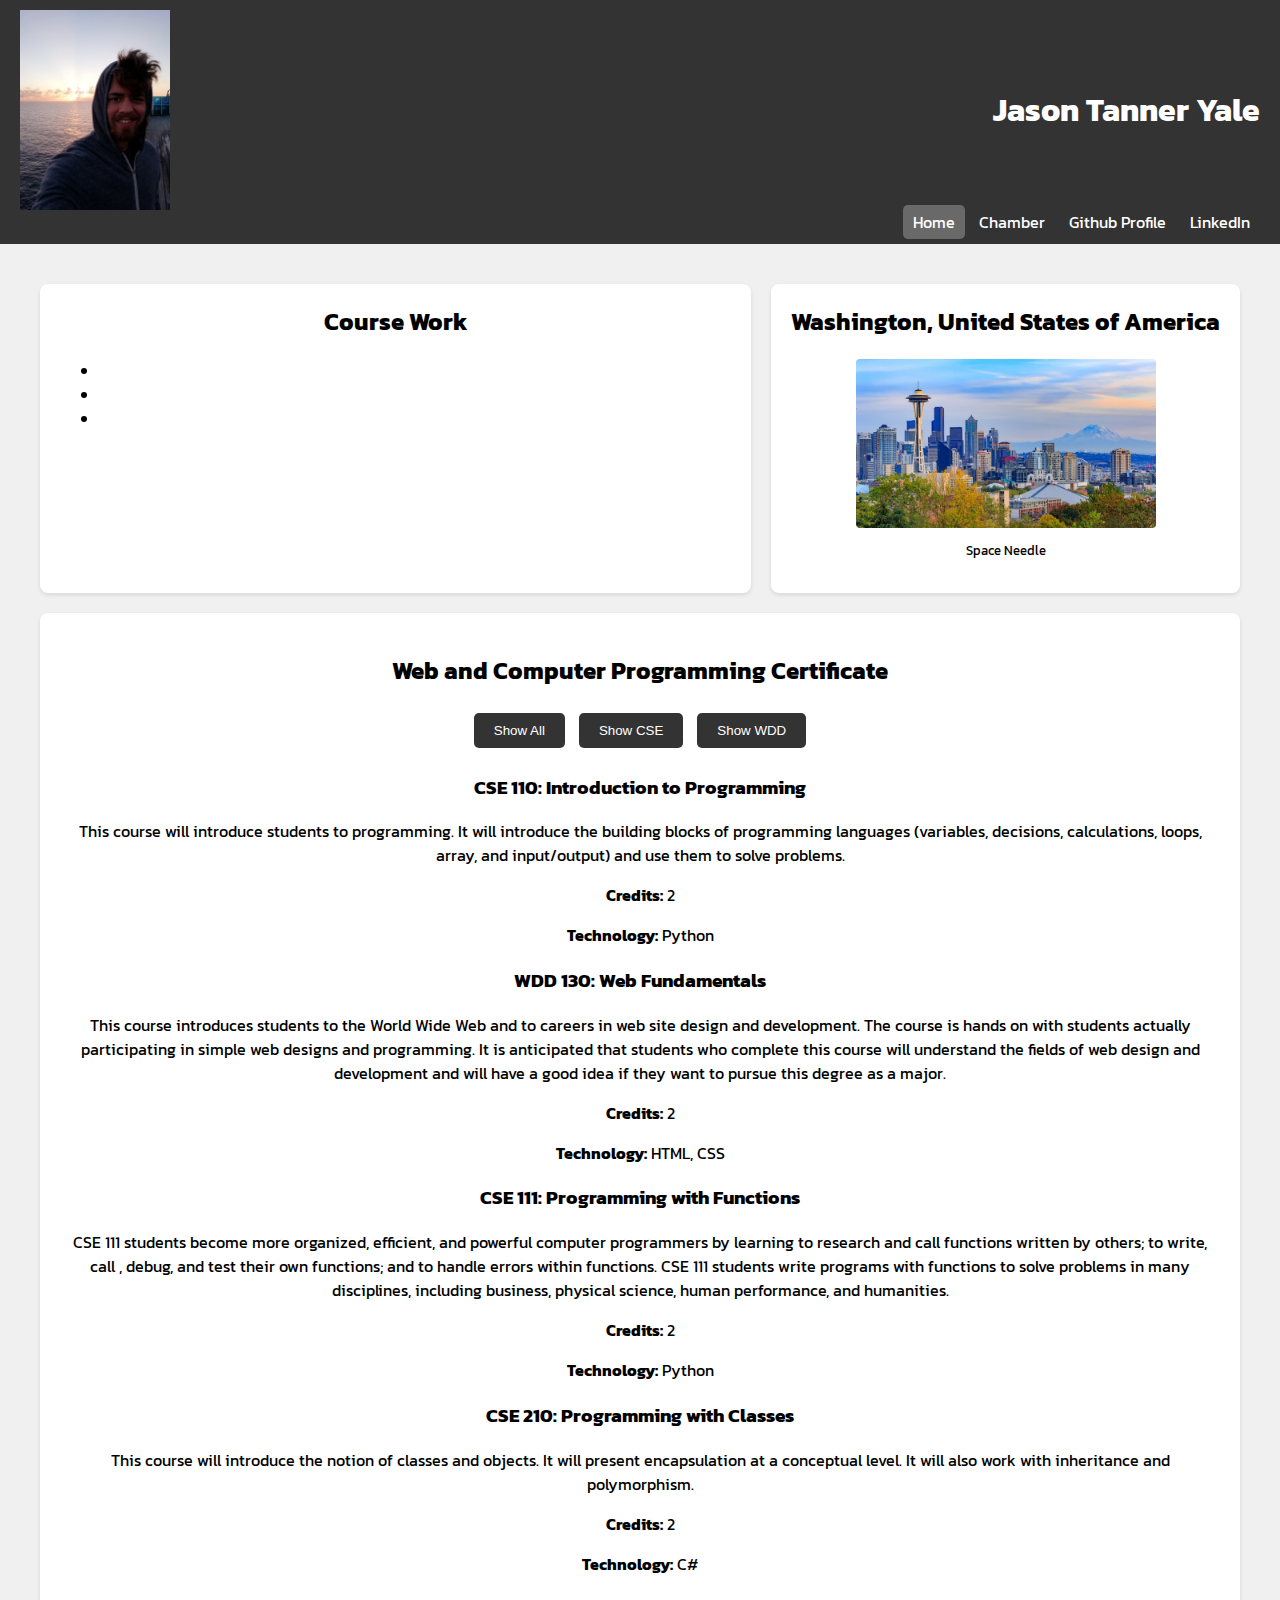
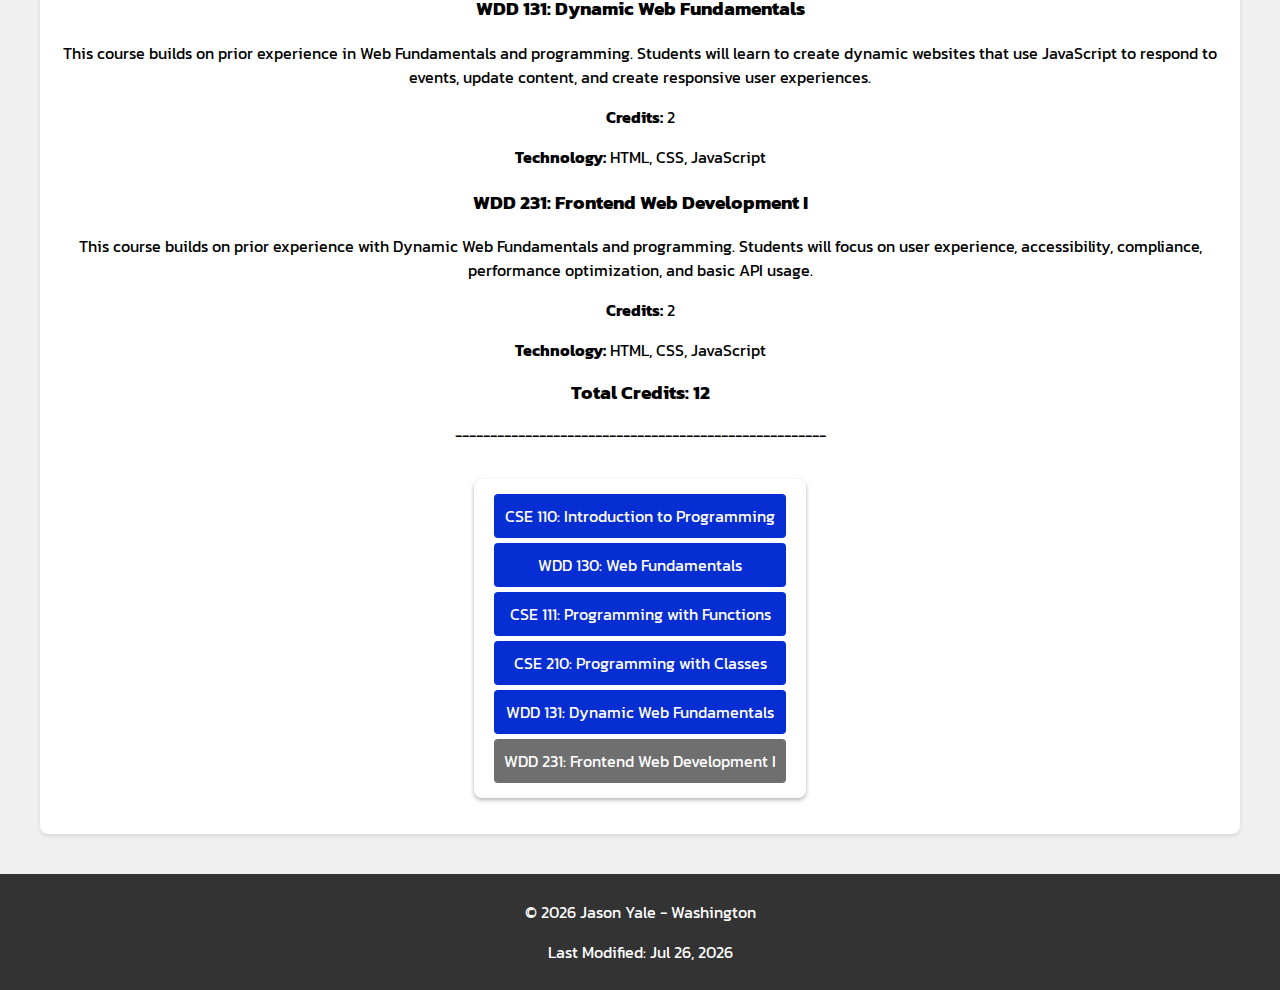
<file: index.html>
<!DOCTYPE html>
<html lang="en">
<head>
    <meta charset="UTF-8">
    <meta name="viewport" content="width=device-width, initial-scale=1.0">
    <title>Jason Yale Home Page</title>
    <meta name="description" content="Home page for Jason. This will be important as the class progresses. Shows completed courses and course work.">
    <meta name="author" content="Jason Yale">
    <link rel="stylesheet" href="styles/index.css">
    <link rel="icon" href="images/favicon.ico">
    <script src="scripts/displayCourses.js" type="module"></script>
    <script src="scripts/index.js" type="module"></script>
</head>
<body>
    <header>
        <div class="header-top">
            <img src="images/jason3.jpg" alt="Logo">
            <h1>Jason Tanner Yale</h1>
        </div>
        <nav>
            <div class="hamburger">
                <div></div>
                <div></div>
                <div></div>
            </div>
            <div class="nav-links">
                <a href="#" title="Home" class="active">Home</a>
                <a href="#">Chamber</a>
                <a href="#">Github Profile</a>
                <a href="https://www.linkedin.com/in/jason-yale/">LinkedIn</a>
            </div>
        </nav>
    </header>
    <main>
        <section class="card">
            <h2>Course Work</h2>
            <ul>
                <li></li>
                <li></li>
                <li></li>
            </ul>
        </section>
        <section class="card">
            <h2>Washington, United States of America</h2>
            <img src="images/space1.jpg" alt="space needle">
            <p>Space Needle</p>
        </section>
        <section class="card2">
            <h2>Web and Computer Programming Certificate</h2>
            <div class="filter-buttons">
                <button id="show-all">Show All</button>
                <button id="show-cse">Show CSE</button>
                <button id="show-wdd">Show WDD</button>
            </div>
            <div id="courses-container"></div>
            <div id="total-credits"></div>
            <p>-----------------------------------------------------</p>
            <ul></ul>
        </section>
    </main>
    <footer>
        <p>&copy; <span id="copyrightYear">YYYY</span> Jason Yale - Washington</p>
        <p id="lastModified">Last Modified: </p>
    </footer>
</body>
</html>
</file>
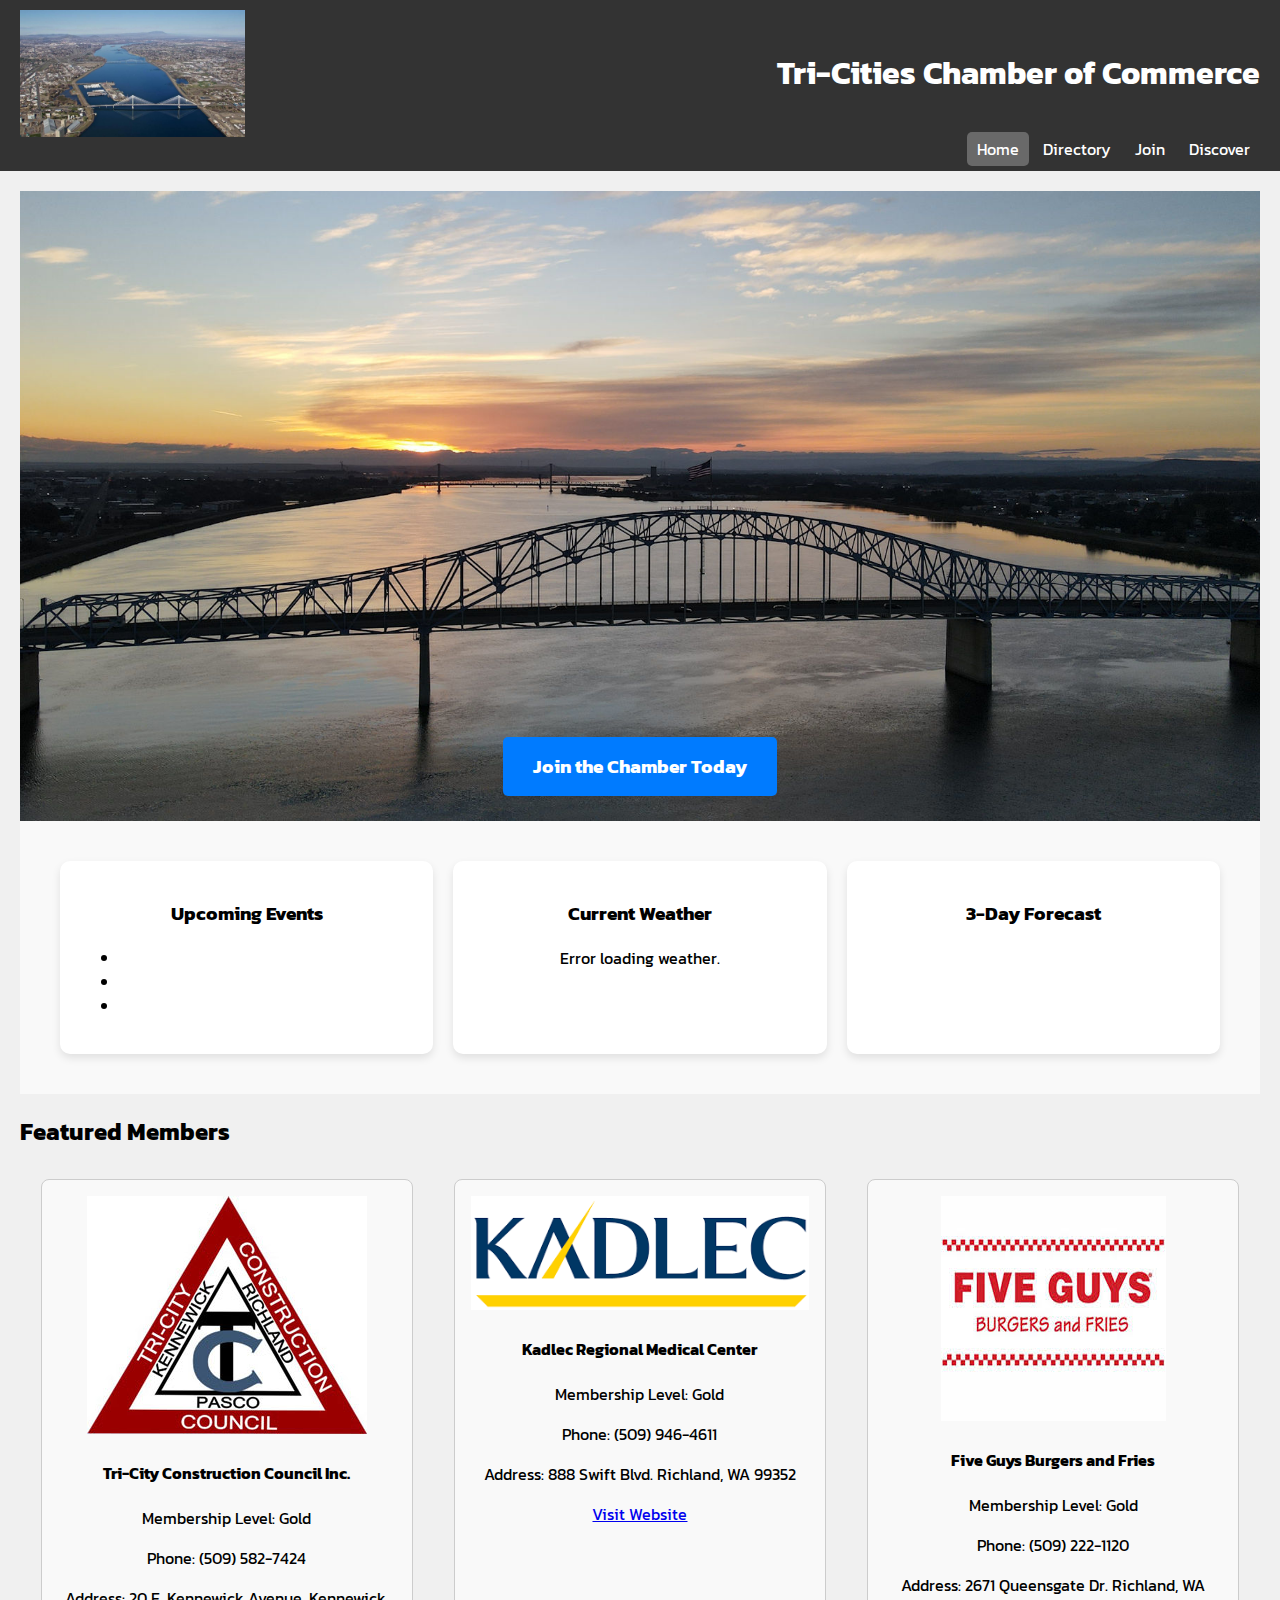
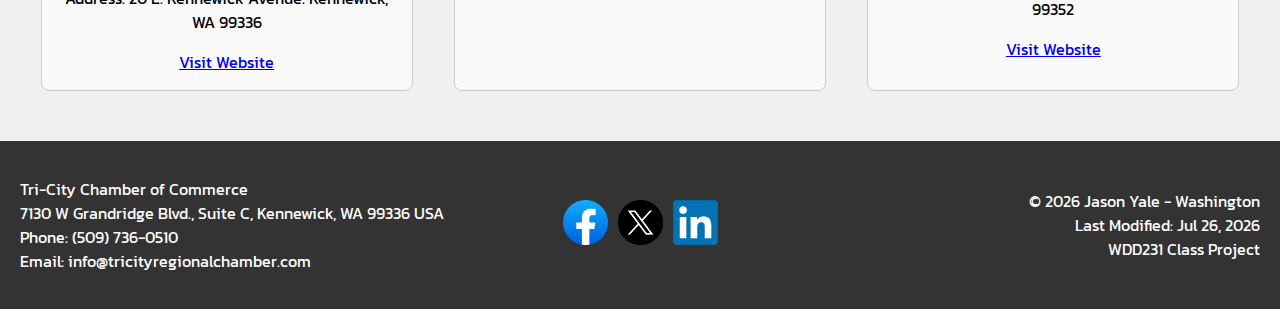
<file: chamber/index.html>
<!DOCTYPE html>
<html lang="en">
<head>
    <meta charset="UTF-8">
    <meta name="viewport" content="width=device-width, initial-scale=1.0">
    <title>Tri-Cities WA Chamber of Commerce Home Page</title>
    <meta name="description" content="This is the home page for the tri cities chamber of Commerce. Made by Jason Yale.">
    <meta name="author" content="Jason Yale">
    <link rel="stylesheet" href="styles/normalize.css">
    <link rel="icon" href="images/favicon.ico">
    <script src="scripts/chamber.js"></script>
    <script src="scripts/randomMembers.js" defer></script>
    <meta property="og:title" content="Tri-City Regional Chamber of Commerce"/>
    <meta property="og:type" content="website"/>
    <meta property="og:image" content="https://jayner1.github.io/wdd231/chamber/images/kennewick.jpg"/>
    <meta property="og:url" content="https://jayner1.github.io/wdd231/chamber/index.html"/>
</head>
<body>
    <header>
        <div class="header-top">
            <img src="images/kennewick.jpg" alt="Logo">
            <h1>Tri-Cities Chamber of Commerce</h1>
        </div>
        <nav>
            <div class="hamburger">
                <div></div>
                <div></div>
                <div></div>
            </div>
            <div class="nav-links">
                <a href="index.html" title="Home Page" class="active">Home</a> 
                <a href="directory.html" title="Directory">Directory</a>
                <a href="join.html">Join</a>
                <a href="discover.html">Discover</a>
            </div>
        </nav>
    </header>
    <main>
        <section class="hero">
            <img src="images/blue.jpg" alt="Blue Bridge" class="hero-image">
            <div class="hero-text">
                <a href="#" class="hero-button">Join the Chamber Today</a>
            </div>
        </section>
        <section class="cards-section">
            <div class="card">
                <h3>Upcoming Events</h3>
                <ul>
                    <li></li>
                    <li></li>
                    <li></li>
                </ul>
            </div>
            <div class="card">
                <h3>Current Weather</h3>
                <div id="weather-details"></div>
            </div>
            <div class="card">
                <h3>3-Day Forecast</h3>
                <div id="forecast-details"></div>
            </div>
        </section>
        <section class="random-member-section">
            <h2>Featured Members</h2>
            <div class="random-member-cards">
            </div>
        </section>
    </main>
    <footer>
        <div class="footer-left">
            <p>Tri-City Chamber of Commerce<br>
            7130 W Grandridge Blvd., Suite C, Kennewick, WA 99336 USA<br>
            Phone: (509) 736-0510<br>
            Email: <a href="mailto:info@tricityregionalchamber.com">info@tricityregionalchamber.com</a></p>
        </div>
        <div class="footer-icons">
            <a href="https://www.facebook.com/TriCityRegionalChamber/" target="_blank">
                <img src="images/facebook.png" alt="Facebook"/>
            </a>
            <a href="https://x.com/i/flow/login?redirect_after_login=%2Ftricitychamber" target="_blank">
                <img src="images/twitter.png" alt="Twitter"/>
            </a>
            <a href="https://www.linkedin.com/company/tri-city-regional-chamber-of-commerce/" target="_blank">
                <img src="images/linkedin.png" alt="LinkedIn"/>
            </a>
        </div>
        <div class="footer-right">
            <p>&copy; <span id="copyrightYear">YYYY</span> Jason Yale - Washington<br>
            <span id="lastModified">Last Modified: </span><br>
            WDD231 Class Project</p>
        </div>
    </footer>
</body>
</html>
</file>
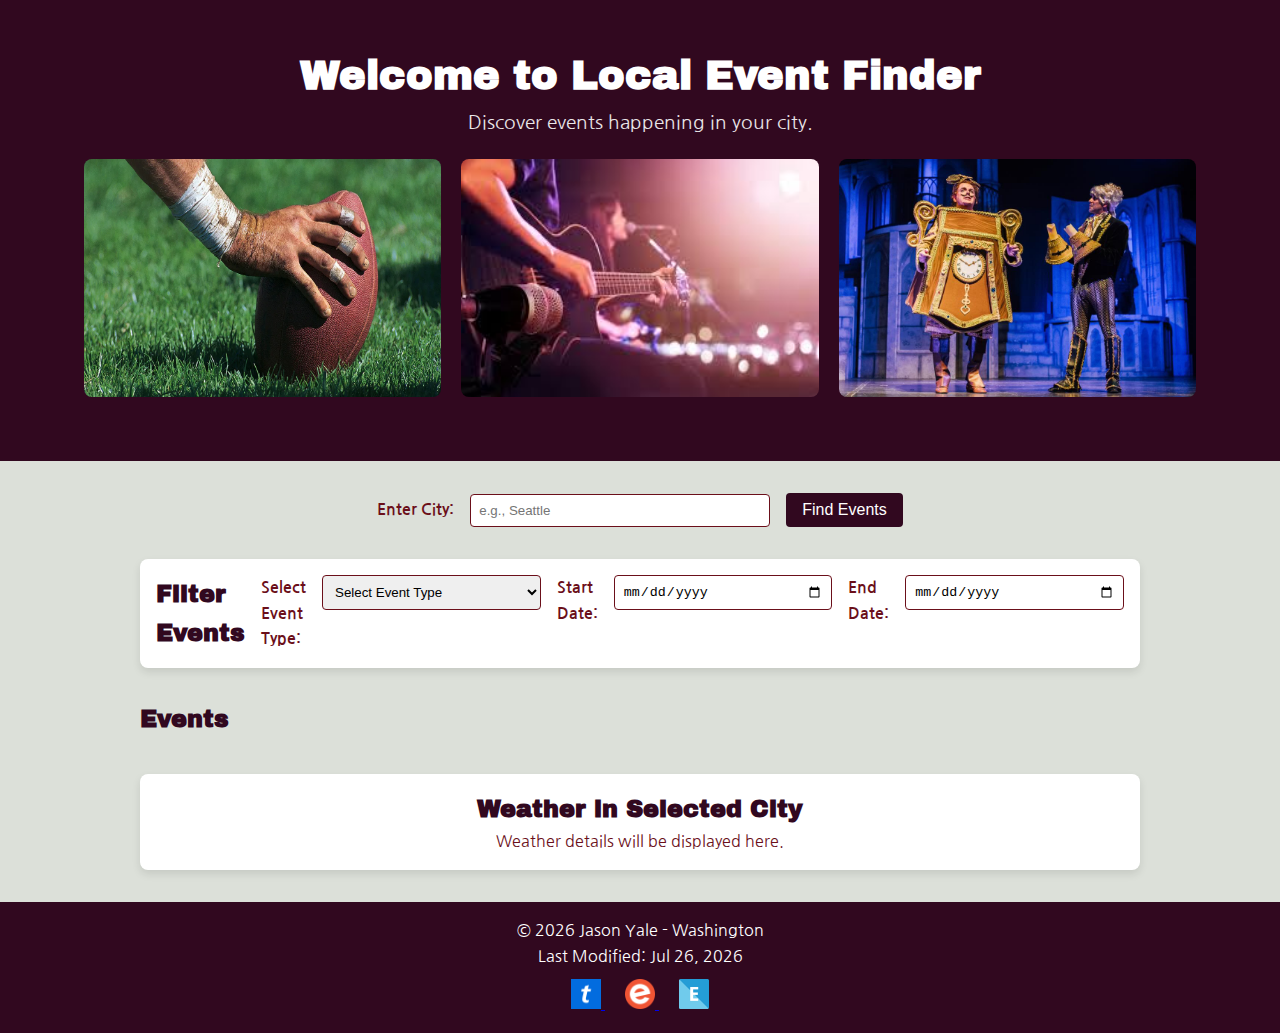
<file: project/index.html>
<!DOCTYPE html>
<html lang="en">
<head>
  <meta charset="UTF-8">
  <meta name="viewport" content="width=device-width, initial-scale=1.0">
  <title>Local Event Finder</title>
  <meta name="description" content="Local Event Finder allows the user to input desired city and filter to match wanted results of events. Made by Jason Yale.">
  <meta name="author" content="Jason Yale">
  <link rel="icon" href="images/calender.ico">
  <link rel="stylesheet" href="styles/index.css">
  <script src="scripts/index.js" type="module" defer></script>
</head>
<body>
    <header>
        <section id="hero">
            <div class="hero-content">
                <h1>Welcome to Local Event Finder</h1>
                <p>Discover events happening in your city.</p>
                <div class="hero-images">
                    <img src="images/football.webp" alt="football event" loading="lazy">
                    <img src="images/music.webp" alt="music event" loading="lazy">
                    <img src="images/theatre.jpg" alt="theatre event" loading="lazy">
                </div>
            </div>
        </section>
    </header>
  <main>
    <section id="search-section">
      <label for="city-input"><strong>Enter City:</strong></label>
      <input type="text" id="city-input" placeholder="e.g., Seattle" aria-required="true">
      <button id="search-button">Find Events</button>
    </section>

    <section id="filters-section">
      <h2>Filter Events</h2>
      <label for="eventFilter">Select Event Type:</label>
      <select id="eventFilter">
          <option value="">Select Event Type</option>
          <option value="KZFzniwnSyZfZ7v7na">Arts, Theatre & Comedy</option>
          <option value="KZFzniwnSyZfZ7v7nJ">Music</option>
          <option value="KZFzniwnSyZfZ7v7nE">Sports</option>
          <option value="KZFzniwnSyZfZ7v7nn">Film</option>
      </select>
      
      <label for="date-start">Start Date:</label>
      <input type="date" id="date-start">
      <label for="date-end">End Date:</label>
      <input type="date" id="date-end">
    </section>

    <section id="events-section">
      <h2>Events</h2>
      <div id="events-container">
      </div>
    </section>

    <section id="weather-section">
      <h2>Weather in <span id="city-name">Selected City</span></h2>
      <p id="weather-details">Weather details will be displayed here.</p>
    </section>
  </main>

<footer>
    <p>&copy; <span id="copyrightYear">YYYY</span> Jason Yale - Washington</p>
    <p id="lastModified">Last Modified: </p>
    <div class="social-icons">
        <a href="https://www.ticketmaster.com" target="_blank" aria-label="Ticketmaster">
            <img src="images/ticketmaster.png" alt="Ticketmaster" class="social-icon">
        </a>
        <a href="https://www.eventbrite.com" target="_blank" aria-label="Eventbrite">
            <img src="images/eventbrite-icon-2048x2048-7keorzmm.png" alt="Eventbrite" class="social-icon">
        </a>
        <a href="https://www.eventzilla.net" target="_blank" aria-label="Eventzilla">
            <img src="images/eventzilla.webp" alt="Eventzilla" class="social-icon">
        </a>
    </div>
</footer>

</body>
</html>
</file>
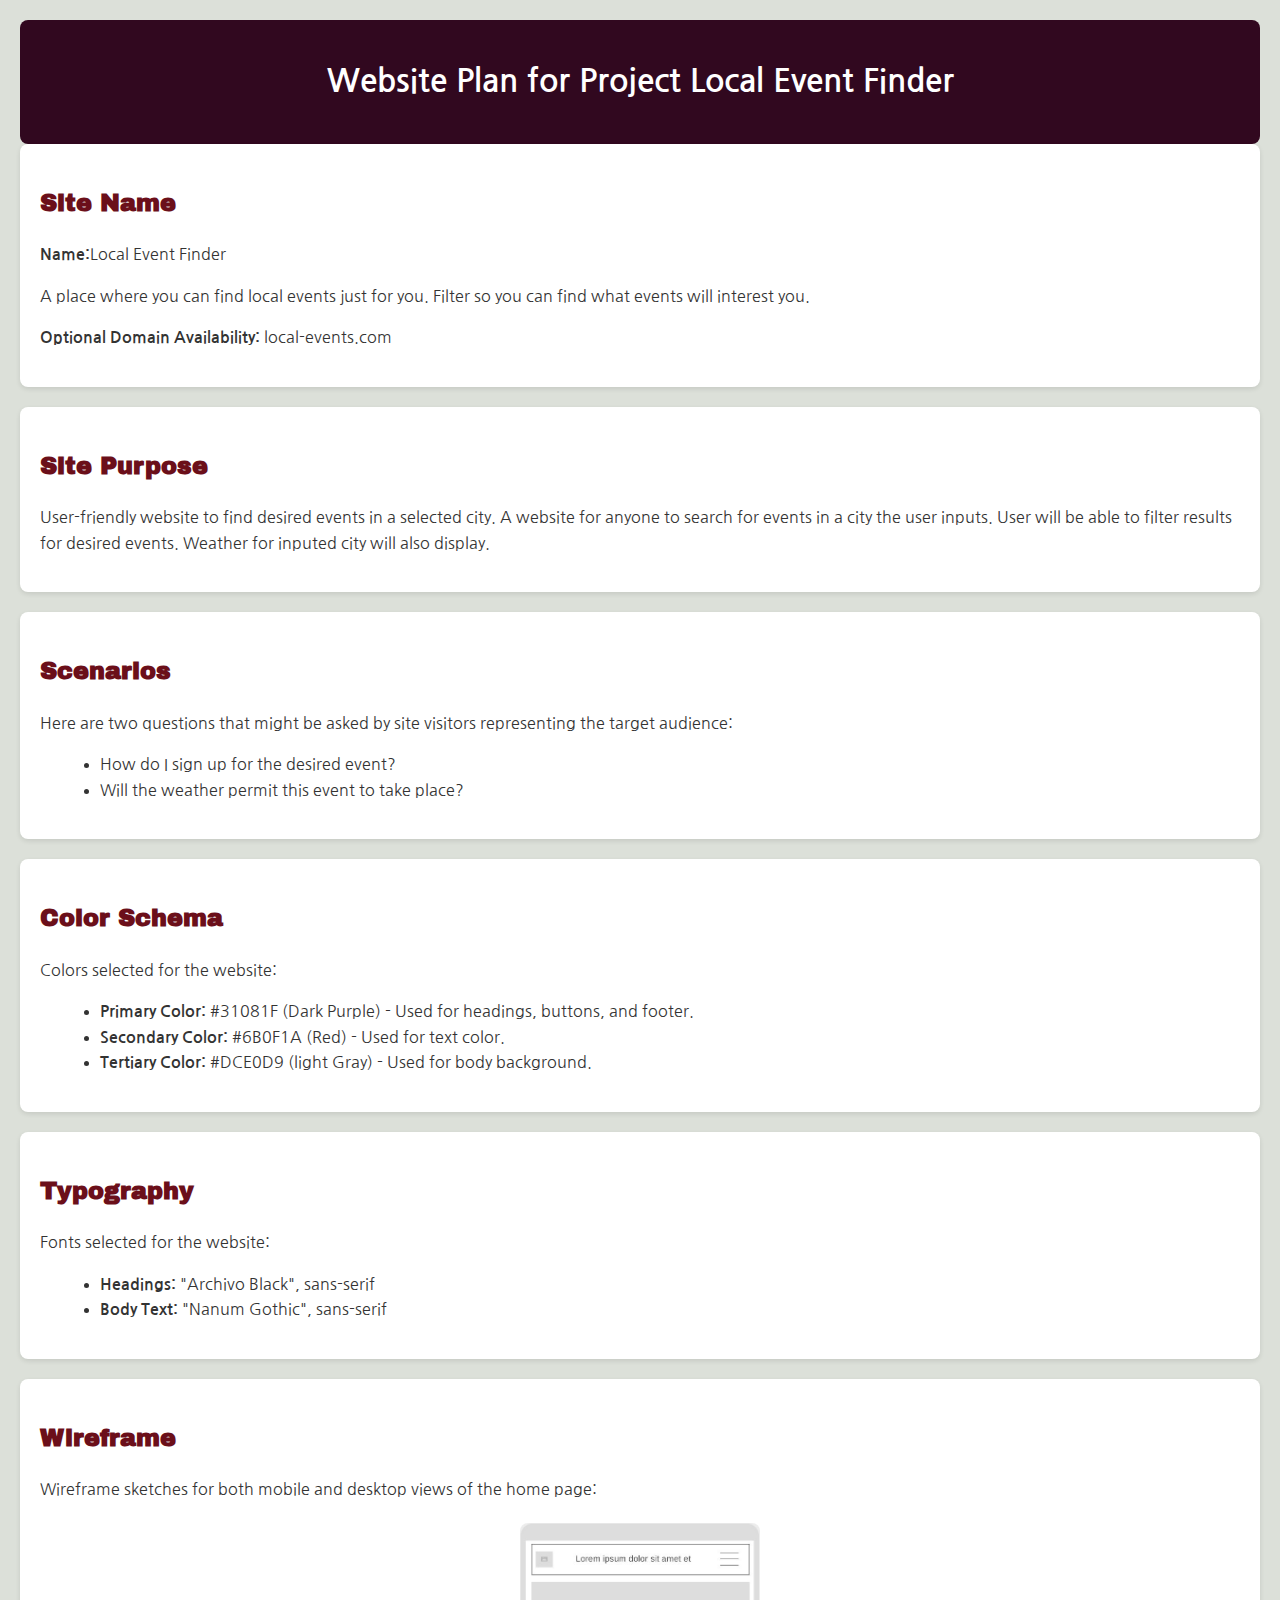
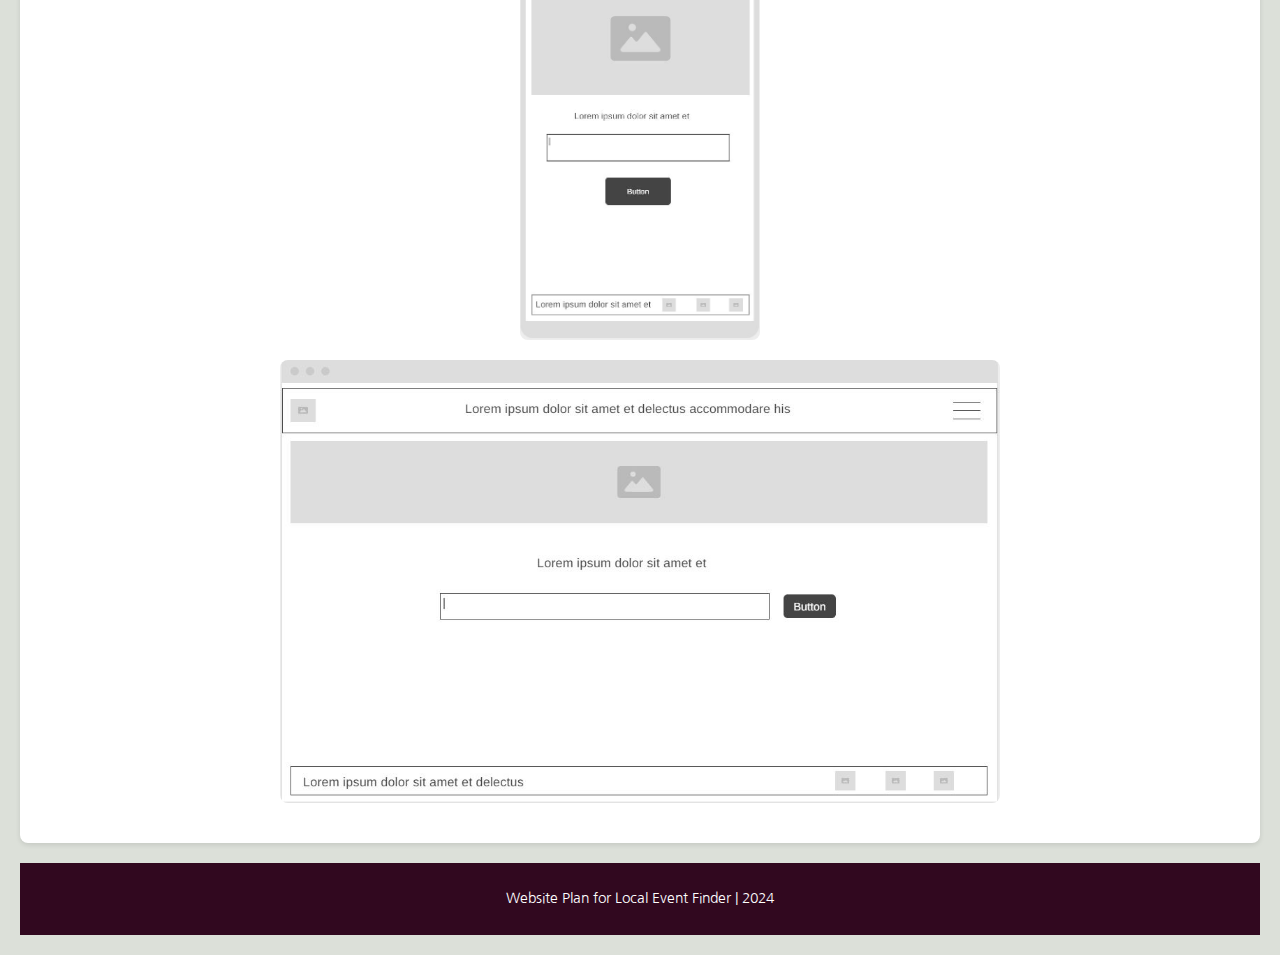
<file: site-plan.html>
<!DOCTYPE html>
<html lang="en">
<head>
    <meta charset="UTF-8">
    <meta name="viewport" content="width=device-width, initial-scale=1.0">
    <meta name="description" content="Website plan for my project">
    <title>Website Plan</title>
    <link rel="stylesheet" href="styles/plan.css">
</head>
<body>
    <header>
        <h1>Website Plan for Project Local Event Finder</h1>
    </header>

    <section>
        <h2>Site Name</h2>
        <p><strong>Name:</strong>Local Event Finder</p>
        <p>A place where you can find local events just for you. Filter so you can find what events will interest you.</p>
        <p><strong>Optional Domain Availability:</strong> local-events.com</p>
    </section>

    <section>
        <h2>Site Purpose</h2>
        <p>User-friendly website to find desired events in a selected city. A website for anyone to search for events in a city the user inputs. User will be able to filter results for desired events. Weather for inputed city will also display.</p>
    </section>

    <section>
        <h2>Scenarios</h2>
        <p>Here are two questions that might be asked by site visitors representing the target audience:</p>
        <ul>
            <li>How do I sign up for the desired event?</li>
            <li>Will the weather permit this event to take place?</li>
        </ul>
    </section>

    <section>
        <h2>Color Schema</h2>
        <p>Colors selected for the website:</p>
        <ul>
            <li><strong>Primary Color:</strong> #31081F (Dark Purple) - Used for headings, buttons, and footer.</li>
            <li><strong>Secondary Color:</strong> #6B0F1A (Red) - Used for text color.</li>
            <li><strong>Tertiary Color:</strong> #DCE0D9 (light Gray) - Used for body background.</li>
        </ul>
    </section>

    <section>
        <h2>Typography</h2>
        <p>Fonts selected for the website:</p>
        <ul>
            <li><strong>Headings:</strong> "Archivo Black", sans-serif</li>
            <li><strong>Body Text:</strong> "Nanum Gothic", sans-serif</li>
        </ul>
    </section>

    <section>
        <h2>Wireframe</h2>
        <p>Wireframe sketches for both mobile and desktop views of the home page:</p>
        <img src="images/wireframeMobile.JPG" alt="Mobile View">
        <img src="images/wireframeLarge.JPG" alt="Desktop View">
    </section>

    <footer>
        <p>Website Plan for Local Event Finder | 2024</p>
    </footer>
</body>
</html>
</file>
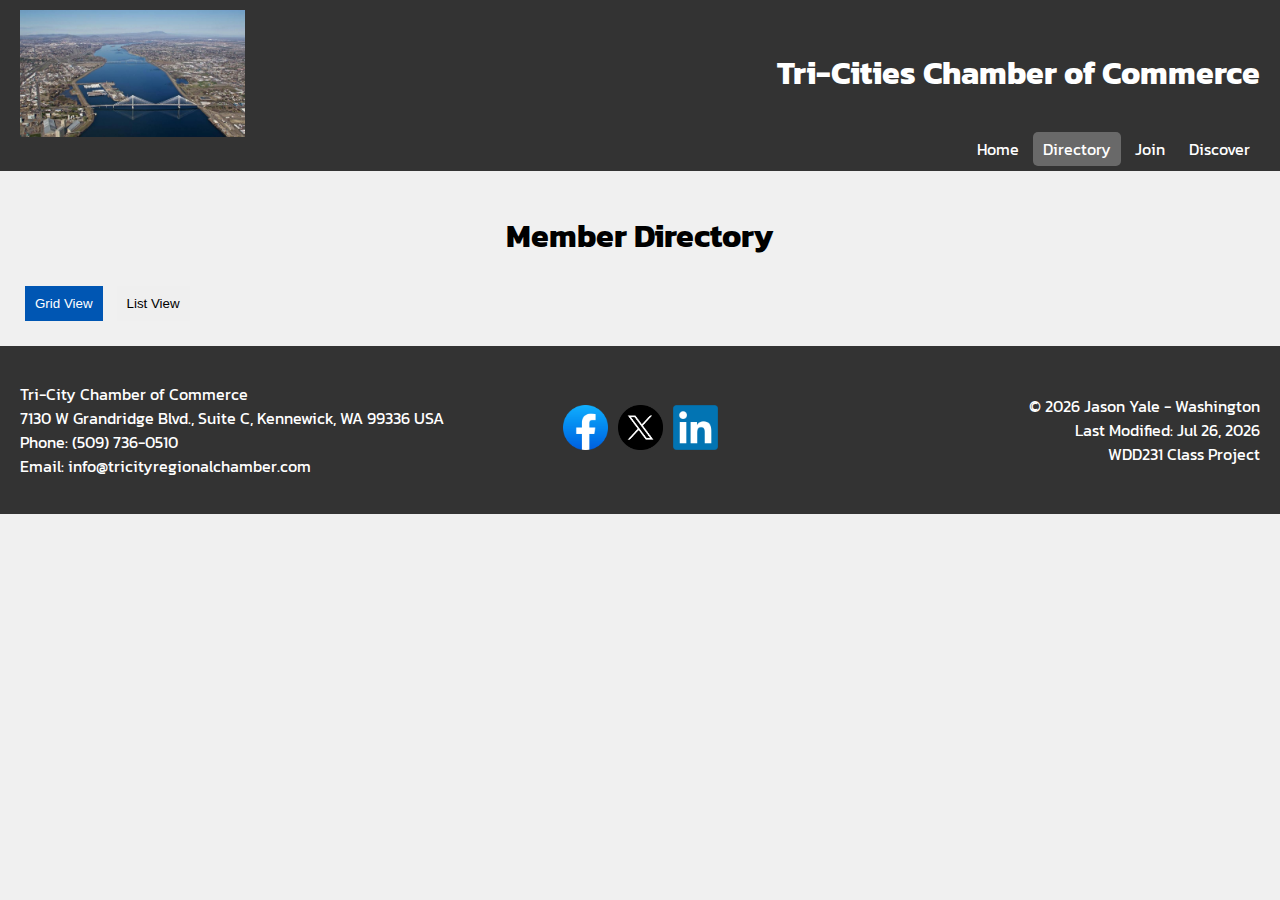
<file: chamber/directory.html>
<!DOCTYPE html>
<html lang="en">
<head>
    <meta charset="UTF-8">
    <meta name="viewport" content="width=device-width, initial-scale=1.0">
    <title>Tri-Cities WA Chamber of Commerce Directory Page</title>
    <meta name="description" content="This is a site for the directory page for Kennewick WA's Chamber of Commerce. Made by Jason Yale.">
    <meta name="author" content="Jason Yale">
    <link rel="stylesheet" href="styles/normalize.css">
    <link rel="icon" href="images/favicon.ico">
    <script src="scripts/chamber.js"></script>
    <meta property="og:title" content="Tri-City Regional Chamber of Commerce"/>
    <meta property="og:type" content="website"/>
    <meta property="og:image" content="https://jayner1.github.io/wdd231/chamber/images/kennewick.jpg"/>
    <meta property="og:url" content="https://jayner1.github.io/wdd231/chamber/directory.html"/>
</head>
<body>
    <header>
        <div class="header-top">
            <img src="images/kennewick.jpg" alt="Logo">
            <h1>Tri-Cities Chamber of Commerce</h1>
        </div>
        <nav>
            <div class="hamburger">
                <div></div>
                <div></div>
                <div></div>
            </div>
            <div class="nav-links">
                <a href="index.html">Home</a> 
                <a href="directory.html" title="Directory" class="active">Directory</a>
                <a href="join.html">Join</a>
                <a href="discover.html">Discover</a>
            </div>
        </nav>
    </header>
    <main>
        <h1>Member Directory</h1>
        <div class="view-toggle">
            <button id="gridView" class="active">Grid View</button>
            <button id="listView">List View</button>
        </div>
        <div id="membersContainer" class="grid-view">
        </div>
    </main>
    <footer>
        <div class="footer-left">
            <p>Tri-City Chamber of Commerce<br>
            7130 W Grandridge Blvd., Suite C, Kennewick, WA 99336 USA<br>
            Phone: (509) 736-0510<br>
            Email: <a href="mailto:info@tricityregionalchamber.com">info@tricityregionalchamber.com</a></p>
        </div>
        <div class="footer-icons">
            <a href="https://www.facebook.com/TriCityRegionalChamber/" target="_blank">
                <img src="images/facebook.png" alt="Facebook"/>
            </a>
            <a href="https://x.com/i/flow/login?redirect_after_login=%2Ftricitychamber" target="_blank">
                <img src="images/twitter.png" alt="Twitter"/>
            </a>
            <a href="https://www.linkedin.com/company/tri-city-regional-chamber-of-commerce/" target="_blank">
                <img src="images/linkedin.png" alt="LinkedIn"/>
            </a>
        </div>
        <div class="footer-right">
            <p>&copy; <span id="copyrightYear">YYYY</span> Jason Yale - Washington<br>
            <span id="lastModified">Last Modified: </span><br>
            WDD231 Class Project</p>
        </div>
    </footer>
</body>
</html>
</file>
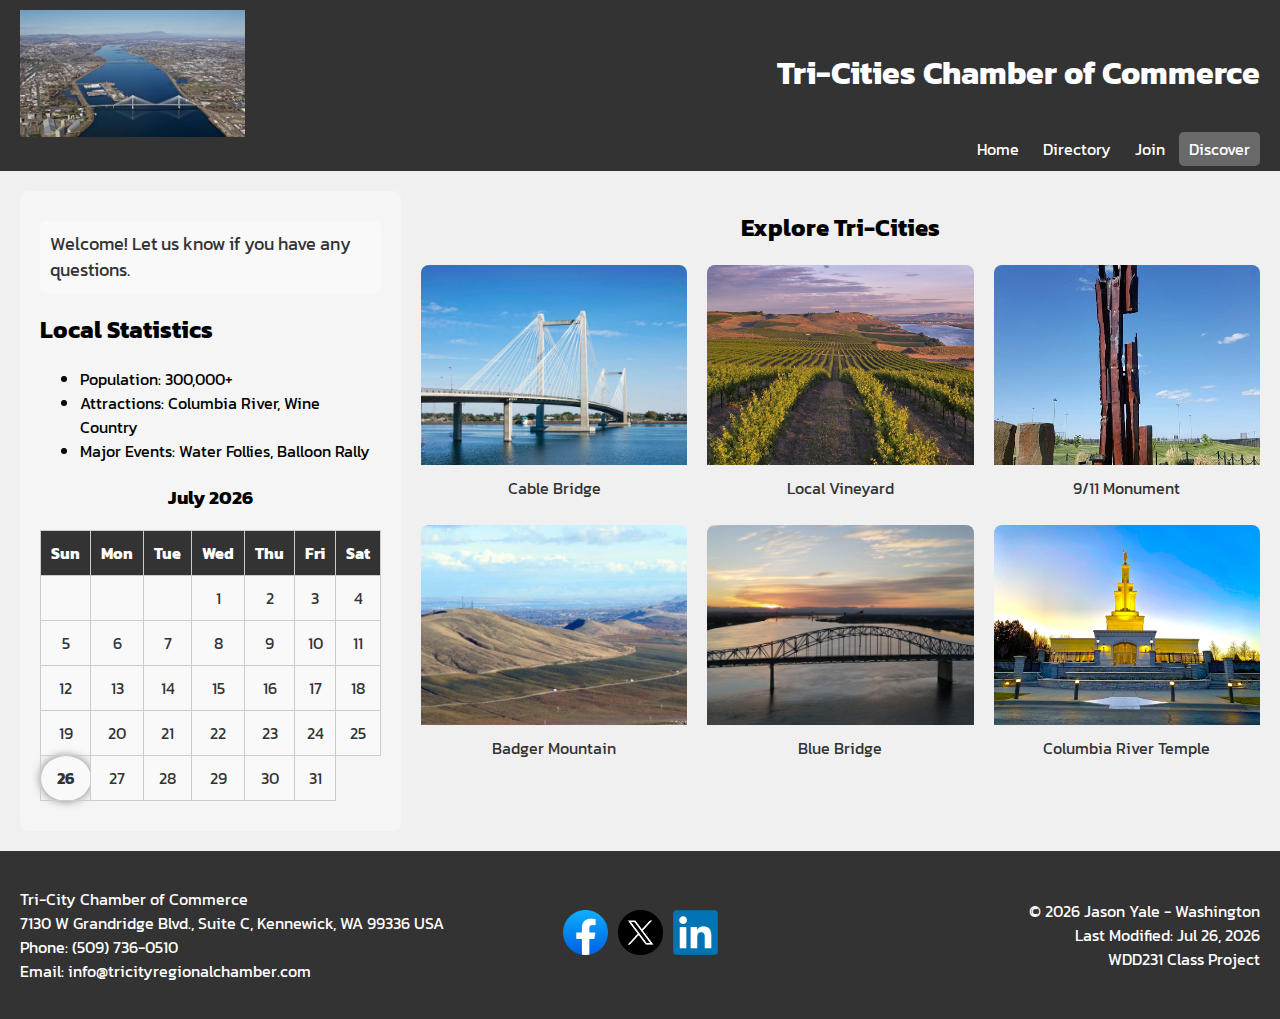
<file: chamber/discover.html>
<!DOCTYPE html>
<html lang="en">
<head>
    <meta charset="UTF-8">
    <meta name="viewport" content="width=device-width, initial-scale=1.0">
    <title>Tri-Cities WA Chamber of Commerce Discover Page</title>
    <meta name="description" content="Discover more of Tri-Cities with this page. Statistics, calender, and some photos. This is the Tri-Cities WA's Chamber of Commerce. Made by Jason Yale.">
    <meta name="author" content="Jason Yale">
    <link rel="stylesheet" href="styles/normalize.css">
    <link rel="icon" href="images/favicon.ico">
    <script src="scripts/chamber.js" defer></script>
    <meta property="og:title" content="Tri-City Regional Chamber of Commerce"/>
    <meta property="og:type" content="website"/>
    <meta property="og:image" content="https://jayner1.github.io/wdd231/chamber/images/kennewick.jpg"/>
    <meta property="og:url" content="https://jayner1.github.io/wdd231/chamber/index.html"/>
</head>
<body>
    <header>
        <div class="header-top">
            <img src="images/kennewick.jpg" alt="Logo">
            <h1>Tri-Cities Chamber of Commerce</h1>
        </div>
        <nav>
            <div class="hamburger">
                <div></div>
                <div></div>
                <div></div>
            </div>
            <div class="nav-links">
                <a href="index.html" title="Home Page">Home</a> 
                <a href="directory.html" title="Directory">Directory</a>
                <a href="join.html" title="Join">Join</a>
                <a href="discover.html" title="Discover" class="active">Discover</a>
            </div>
        </nav>
    </header>
<main class="discover-grid">
    <aside class="sidebar">
        <h2>Local Statistics</h2>
        <ul>
            <li>Population: 300,000+</li>
            <li>Attractions: Columbia River, Wine Country</li>
            <li>Major Events: Water Follies, Balloon Rally</li>
        </ul>
        <div id="calendar"></div>
    </aside>

    <section class="main-content">
        <h2>Explore Tri-Cities</h2>
        <div class="photo-gallery">
            <figure>
                <img src="images/cable.jpg" alt="Cable Bridge" loading="lazy">
                <figcaption>Cable Bridge</figcaption>
            </figure>
            <figure>
                <img src="images/vineyard.jpg" alt="Local Vineyard" loading="lazy">
                <figcaption>Local Vineyard</figcaption>
            </figure>
            <figure>
                <img src="images/911.jpg" alt="9/11 Monument" loading="lazy">
                <figcaption>9/11 Monument</figcaption>
            </figure>
            <figure>
                <img src="images/badger.jpg" alt="Badger Mountain" loading="lazy">
                <figcaption>Badger Mountain</figcaption>
            </figure>
            <figure>
                <img src="images/blue.jpg" alt="Blue Bridge" loading="lazy">
                <figcaption>Blue Bridge</figcaption>
            </figure>
            <figure>
                <img src="images/temple.jpg" alt="Columbia River Temple" loading="lazy">
                <figcaption>Columbia River Temple</figcaption>
            </figure>
        </div>
    </section>
</main>
<footer>
    <div class="footer-left">
        <p>Tri-City Chamber of Commerce<br>
        7130 W Grandridge Blvd., Suite C, Kennewick, WA 99336 USA<br>
        Phone: (509) 736-0510<br>
        Email: <a href="mailto:info@tricityregionalchamber.com">info@tricityregionalchamber.com</a></p>
    </div>
    <div class="footer-icons">
        <a href="https://www.facebook.com/TriCityRegionalChamber/" target="_blank">
            <img src="images/facebook.png" alt="Facebook"/>
        </a>
        <a href="https://x.com/i/flow/login?redirect_after_login=%2Ftricitychamber" target="_blank">
            <img src="images/twitter.png" alt="Twitter"/>
        </a>
        <a href="https://www.linkedin.com/company/tri-city-regional-chamber-of-commerce/" target="_blank">
            <img src="images/linkedin.png" alt="LinkedIn"/>
        </a>
    </div>
    <div class="footer-right">
        <p>&copy; <span id="copyrightYear">YYYY</span> Jason Yale - Washington<br>
        <span id="lastModified">Last Modified: </span><br>
        WDD231 Class Project</p>
    </div>
</footer>
</body>
</html>
</file>
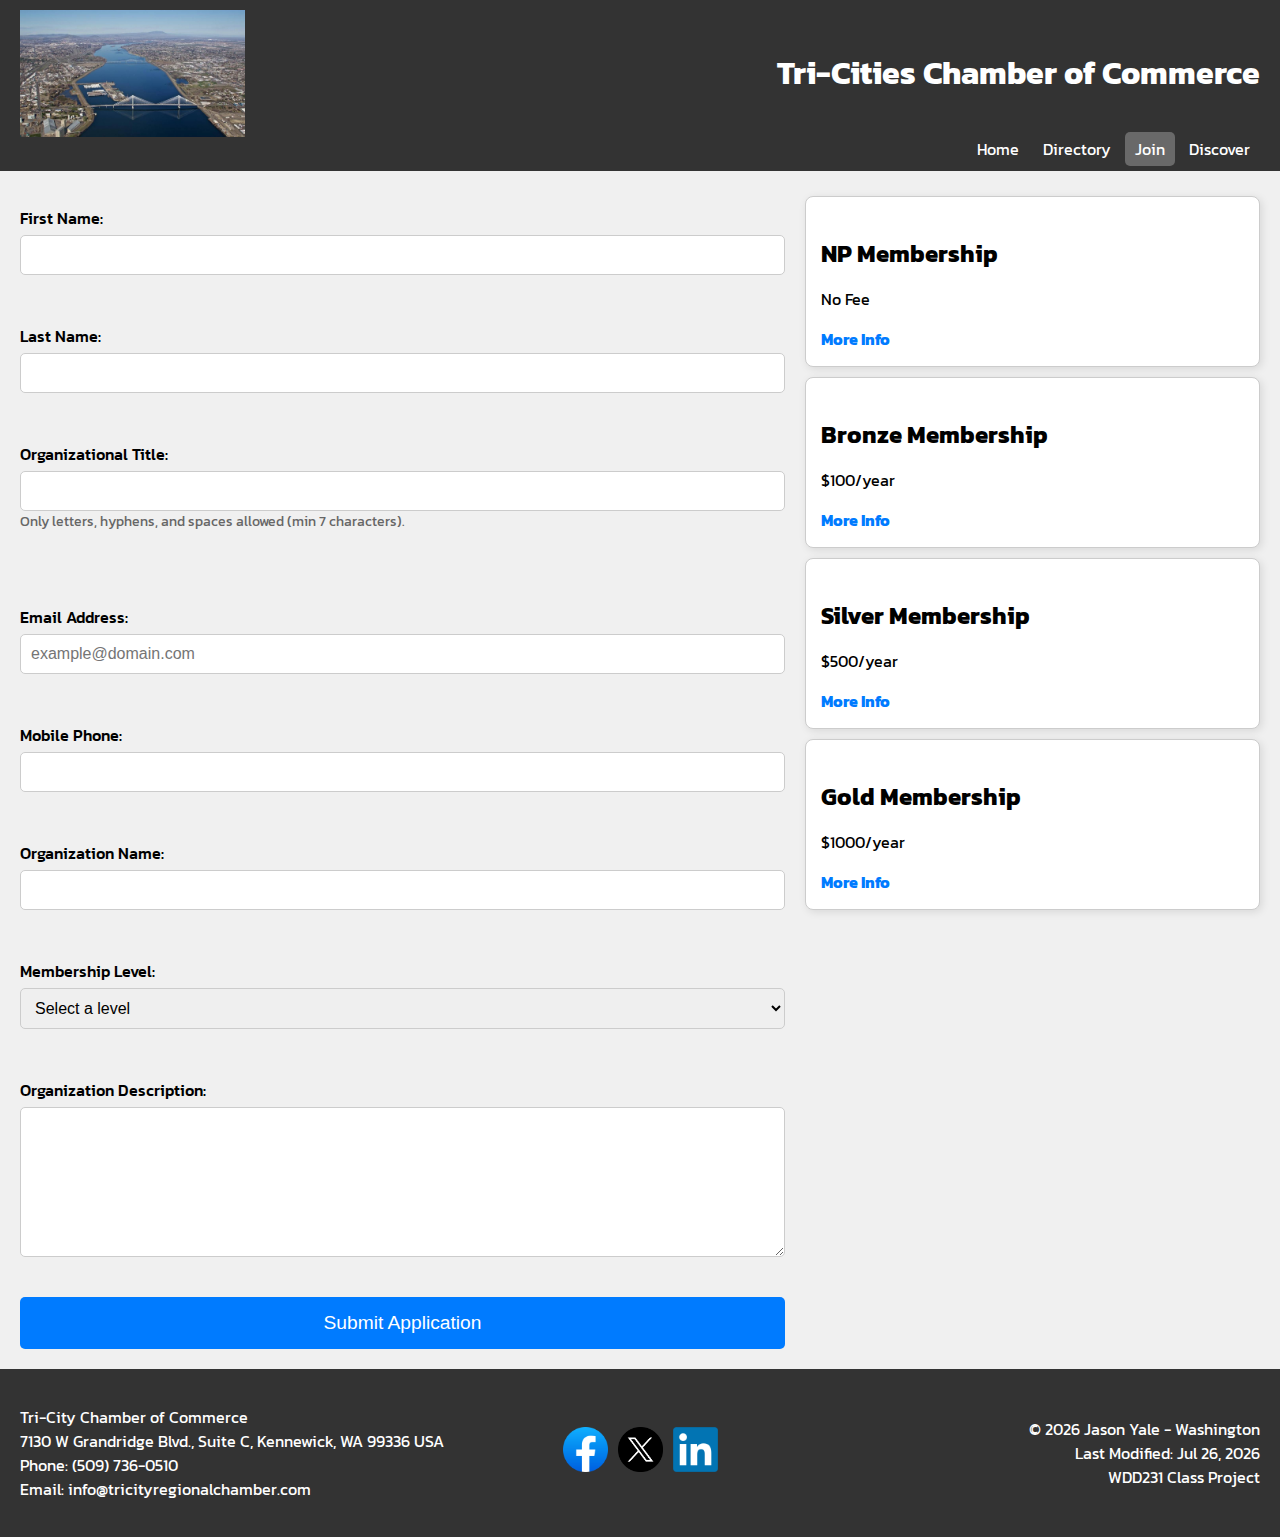
<file: chamber/join.html>
<!DOCTYPE html>
<html lang="en">
<head>
    <meta charset="UTF-8">
    <meta name="viewport" content="width=device-width, initial-scale=1.0">
    <title>Tri-Cities WA Chamber of Commerce Join Page</title>
    <meta name="description" content="This is a site for the join page for Kennewick WA's Chamber of Commerce. New members can sign up here. Made by Jason Yale.">
    <meta name="author" content="Jason Yale">
    <link rel="stylesheet" href="styles/join.css">
    <link rel="icon" href="images/favicon.ico">
    <script src="scripts/chamber.js"></script>
    <script src="scripts/join.js"></script>
    <meta property="og:title" content="Tri-City Regional Chamber of Commerce"/>
    <meta property="og:type" content="website"/>
    <meta property="og:image" content="https://jayner1.github.io/wdd231/chamber/images/kennewick.jpg"/>
    <meta property="og:url" content="https://jayner1.github.io/wdd231/chamber/directory.html"/>
</head>
<body>
    <header>
        <div class="header-top">
            <img src="images/kennewick.jpg" alt="Logo">
            <h1>Tri-Cities Chamber of Commerce</h1>
        </div>
        <nav>
            <div class="hamburger">
                <div></div>
                <div></div>
                <div></div>
            </div>
            <div class="nav-links">
                <a href="index.html">Home</a> 
                <a href="directory.html" title="Directory">Directory</a>
                <a href="join.html" title="Join" class="active">Join</a>
                <a href="discover.html">Discover</a>
            </div>
        </nav>
    </header>
    <main>
        <div id="join-page"> 
            <div class="form-cards-container">
                <form method="GET" action="thankyou.html">
                    <label for="firstName">First Name:</label>
                    <input type="text" id="firstName" name="firstName" title="First Name" autocomplete="given-name" required>
                    <br><br>
                
                    <label for="lastName">Last Name:</label>
                    <input type="text" id="lastName" name="lastName" title="Last Name" autocomplete="family-name" required>
                    <br><br>
                
                    <label for="orgTitle">Organizational Title:</label>
                    <input type="text" id="orgTitle" name="orgTitle" title="Organizational Title" autocomplete="organization-title"
                        pattern="[A-Za-z\- ]{7,}" required>
                    <small>Only letters, hyphens, and spaces allowed (min 7 characters).</small>
                    <br><br>
                
                    <label for="email">Email Address:</label>
                    <input type="email" id="email" name="email" title="Email Address" autocomplete="email" placeholder="example@domain.com" required>
                    <br><br>
                
                    <label for="phone">Mobile Phone:</label>
                    <input type="tel" id="phone" name="phone" title="Mobile Phone" autocomplete="tel" required>
                    <br><br>
                
                    <label for="organization">Organization Name:</label>
                    <input type="text" id="organization" name="organization" title="Organization Name" autocomplete="organization" required>
                    <br><br>
                
                    <label for="membership">Membership Level:</label>
                    <select id="membership" name="membership" title="Membership Level" required>
                        <option value="">Select a level</option>
                        <option value="NP Membership">NP Membership (No fee)</option>
                        <option value="Bronze Membership">Bronze Membership</option>
                        <option value="Silver Membership">Silver Membership</option>
                        <option value="Gold Membership">Gold Membership</option>
                    </select>
                    <br><br>
                
                    <label for="description">Organization Description:</label>
                    <textarea id="description" name="description" title="Organization Description"></textarea>
                    <br><br>
                
                    <input type="hidden" id="timestamp" name="timestamp" value="">
                    <input type="submit" value="Submit Application">
                </form>
    
                <div class="membership-cards">
                    <div class="card" id="np-card">
                        <h3>NP Membership</h3>
                        <p>No Fee</p>
                        <a href="#np-modal" class="modal-link">More Info</a>
                    </div>
                
                    <div class="card" id="bronze-card">
                        <h3>Bronze Membership</h3>
                        <p>$100/year</p>
                        <a href="#bronze-modal" class="modal-link">More Info</a>
                    </div>
                
                    <div class="card" id="silver-card">
                        <h3>Silver Membership</h3>
                        <p>$500/year</p>
                        <a href="#silver-modal" class="modal-link">More Info</a>
                    </div>
                
                    <div class="card" id="gold-card">
                        <h3>Gold Membership</h3>
                        <p>$1000/year</p>
                        <a href="#gold-modal" class="modal-link">More Info</a>
                    </div>
                </div>
            </div>
    
            <div id="np-modal" class="modal">
                <div class="modal-content">
                    <span class="close">&times;</span>
                    <h2>NP Membership Benefits</h2>
                    <ul>
                        <li>Access to special events</li>
                        <li>Discounted event tickets</li>
                        <li>Limited advertising opportunities</li>
                    </ul>
                </div>
            </div>
    
            <div id="bronze-modal" class="modal">
                <div class="modal-content">
                    <span class="close">&times;</span>
                    <h2>Bronze Membership Benefits</h2>
                    <ul>
                        <li>All NP benefits</li>
                        <li>Training programs</li>
                        <li>Spotlight positions on the website</li>
                    </ul>
                </div>
            </div>
    
            <div id="silver-modal" class="modal">
                <div class="modal-content">
                    <span class="close">&times;</span>
                    <h2>Silver Membership Benefits</h2>
                    <ul>
                        <li>All Bronze benefits</li>
                        <li>Priority event sponsorship</li>
                        <li>Premium advertising</li>
                    </ul>
                </div>
            </div>
    
            <div id="gold-modal" class="modal">
                <div class="modal-content">
                    <span class="close">&times;</span>
                    <h2>Gold Membership Benefits</h2>
                    <ul>
                        <li>All Silver benefits</li>
                        <li>Exclusive event access</li>
                        <li>High-priority sponsorship opportunities</li>
                    </ul>
                </div>
            </div>
        </div>
    </main>
    
    <footer>
        <div class="footer-left">
            <p>Tri-City Chamber of Commerce<br>
            7130 W Grandridge Blvd., Suite C, Kennewick, WA 99336 USA<br>
            Phone: (509) 736-0510<br>
            Email: <a href="mailto:info@tricityregionalchamber.com">info@tricityregionalchamber.com</a></p>
        </div>
        <div class="footer-icons">
            <a href="https://www.facebook.com/TriCityRegionalChamber/" target="_blank">
                <img src="images/facebook.png" alt="Facebook"/>
            </a>
            <a href="https://x.com/i/flow/login?redirect_after_login=%2Ftricitychamber" target="_blank">
                <img src="images/twitter.png" alt="Twitter"/>
            </a>
            <a href="https://www.linkedin.com/company/tri-city-regional-chamber-of-commerce/" target="_blank">
                <img src="images/linkedin.png" alt="LinkedIn"/>
            </a>
        </div>
        <div class="footer-right">
            <p>&copy; <span id="copyrightYear">YYYY</span> Jason Yale - Washington<br>
            <span id="lastModified">Last Modified: </span><br>
            WDD231 Class Project</p>
        </div>
    </footer>
</body>
</html>
</file>
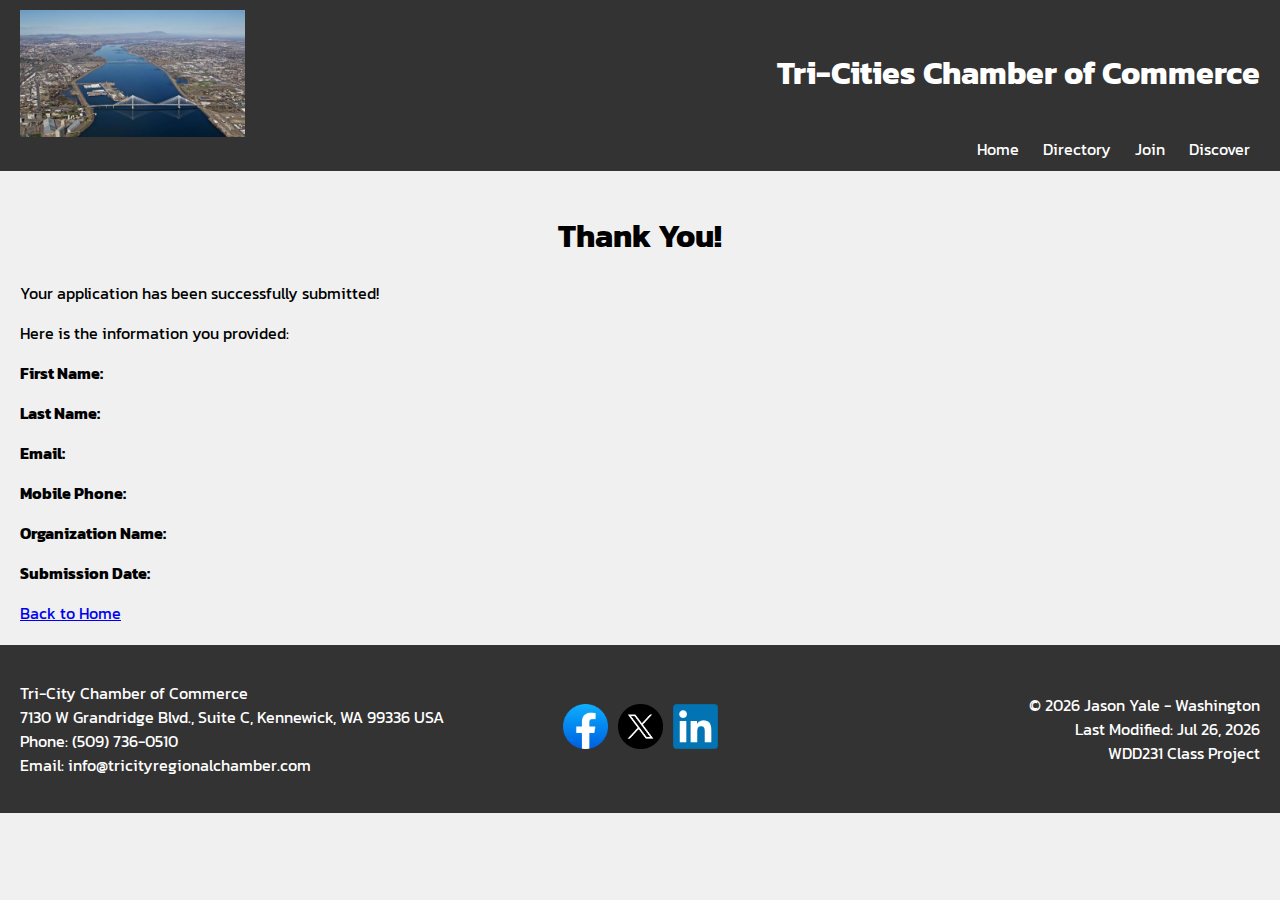
<file: chamber/thankyou.html>
<!DOCTYPE html>
<html lang="en">
<head>
    <meta charset="UTF-8">
    <meta name="viewport" content="width=device-width, initial-scale=1.0">
    <title>Tri-Cities WA Chamber of Commerce Thank You Page</title>
    <meta name="description" content="This is a thank you page for new members of the Kennewick WA's Chamber of Commerce. Made by Jason Yale.">
    <meta name="author" content="Jason Yale">
    <link rel="stylesheet" href="styles/join.css">
    <link rel="icon" href="images/favicon.ico">
    <script src="scripts/chamber.js" defer></script>
    <script src="scripts/join.js" defer></script>
    <meta property="og:title" content="Tri-City Regional Chamber of Commerce"/>
    <meta property="og:type" content="website"/>
    <meta property="og:image" content="https://jayner1.github.io/wdd231/chamber/images/kennewick.jpg"/>
    <meta property="og:url" content="https://jayner1.github.io/wdd231/chamber/directory.html"/>
</head>
<body>
    <header>
        <div class="header-top">
            <img src="images/kennewick.jpg" alt="Logo">
            <h1>Tri-Cities Chamber of Commerce</h1>
        </div>
        <nav>
            <div class="hamburger">
                <div></div>
                <div></div>
                <div></div>
            </div>
            <div class="nav-links">
                <a href="index.html">Home</a> 
                <a href="directory.html" title="Directory">Directory</a>
                <a href="join.html" title="Join">Join</a>
                <a href="discover.html">Discover</a>
            </div>
        </nav>
    </header>
    <main>
        <section class="thank-you-message">
            <h1>Thank You!</h1>
            <p>Your application has been successfully submitted!</p>
            <p>Here is the information you provided:</p>
            <div class="form-summary">
                <p><strong>First Name:</strong> <span id="firstName"></span></p>
                <p><strong>Last Name:</strong> <span id="lastName"></span></p>
                <p><strong>Email:</strong> <span id="email"></span></p>
                <p><strong>Mobile Phone:</strong> <span id="phone"></span></p>
                <p><strong>Organization Name:</strong> <span id="organization"></span></p>
                <p><strong>Submission Date:</strong> <span id="timestamp"></span></p>
            </div>
            <a href="index.html" class="btn">Back to Home</a>
        </section>
    </main>
    <footer>
        <div class="footer-left">
            <p>Tri-City Chamber of Commerce<br>
            7130 W Grandridge Blvd., Suite C, Kennewick, WA 99336 USA<br>
            Phone: (509) 736-0510<br>
            Email: <a href="mailto:info@tricityregionalchamber.com">info@tricityregionalchamber.com</a></p>
        </div>
        <div class="footer-icons">
            <a href="https://www.facebook.com/TriCityRegionalChamber/" target="_blank">
                <img src="images/facebook.png" alt="Facebook"/>
            </a>
            <a href="https://x.com/i/flow/login?redirect_after_login=%2Ftricitychamber" target="_blank">
                <img src="images/twitter.png" alt="Twitter"/>
            </a>
            <a href="https://www.linkedin.com/company/tri-city-regional-chamber-of-commerce/" target="_blank">
                <img src="images/linkedin.png" alt="LinkedIn"/>
            </a>
        </div>
        <div class="footer-right">
            <p>&copy; <span id="copyrightYear">YYYY</span> Jason Yale - Washington<br>
            <span id="lastModified">Last Modified: </span><br>
            WDD231 Class Project</p>
        </div>
    </footer>
</body>
</html>
</file>
<file: styles/index.css>
@import url('https://fonts.googleapis.com/css2?family=Kanit:ital,wght@0,100;0,200;0,300;0,400;0,500;0,600;0,700;0,800;0,900;1,100;1,200;1,300;1,400;1,500;1,600;1,700;1,800;1,900&display=swap');

body {
    font-family: "Kanit", sans-serif;
    margin: 0;
    padding: 0;
    background-color: #f0f0f0;
}

header {
    background-color: #333;
    color: white;
    padding: 10px 20px;
}

header img {
    width: 150px;
}

.header-top {
    display: flex;
    justify-content: space-between; 
    align-items: center; 
    width: 100%;
}

nav {
    display: flex;
    justify-content: flex-end; 
    align-items: center;
    flex-wrap: wrap;
    width: 100%;
}

nav h1 {
    font-size: 1.5em;
    margin: 0;
}

nav a {
    color: white;
    text-decoration: none;
    position: relative;
    padding: 5px 10px;
}

nav a::after {
    content: '';
    position: absolute;
    width: 100%;
    height: 2px;
    bottom: 0;
    left: 0;
    background-color: white;
    visibility: hidden;
    transform: scaleX(0);
    transition: all 0.3s ease-in-out;
}

nav a:hover::after {
    visibility: visible;
    transform: scaleX(1);
}

.hamburger {
    display: none;
    flex-direction: column;
    cursor: pointer;
}

.hamburger div {
    width: 25px;
    height: 3px;
    background-color: white;
    margin: 4px 0;
    transition: transform 0.3s ease;
}

.hamburger.open div:nth-child(1) {
    transform: rotate(-45deg) translate(-5px, 6px);
}

.hamburger.open div:nth-child(2) {
    opacity: 0;
}

.hamburger.open div:nth-child(3) {
    transform: rotate(45deg) translate(-5px, -6px);
}

.nav-links.active {
    display: flex;
    flex-direction: column;
    position: absolute;
    top: 30px; 
    right: 0; 
    background-color: darkgrey;
    width: 200px;
    border-radius: 8px;
    padding: 10px 0;
    z-index: 1000; 
}


@media (max-width: 768px) {
    .hamburger {
        display: flex;
        order: 1; 
        padding-right: 10px;
    }

    .nav-links {
        display: none;
        flex-direction: column;
        position: absolute;
        top: 80px; 
        right: 0; 
        background-color: darkgrey;
        width: 200px;
        border-radius: 8px;
        padding: 10px 0;
        z-index: 1000; 
    }

    .nav-links.active {
        display: flex;
    }
}

main {
    max-width: 1200px;
    margin: 20px auto;
    padding: 20px;
    display: grid;
    grid-template-columns: 1fr;
    gap: 20px;
}

.card {
    background-color: #fff;
    border-radius: 8px;
    box-shadow: 0 2px 4px rgba(0,0,0,0.1);
    padding: 20px;
}

.card h2 {
    margin-top: 0;
    text-align: center;
}

.card img {
    max-width: 100%;
    width: 300px;
    height: auto;
    border-radius: 4px;
    display: block;
    margin: 0 auto 10px;
}

.card2 {
    background-color: #fff;
    border-radius: 8px;
    box-shadow: 0 2px 4px rgba(0,0,0,0.1);
    padding: 20px;
    grid-column: span 2;
    text-align: center;
}

.card2 a {
    color: white;
    background-color: black;
    padding: 10px 20px;
    display: inline-block; 
    text-decoration: none; 
    border-radius: 8px; 
    box-shadow: 0 2px 4px rgba(0, 0, 0, 0.3); 
}

.card2 a:hover {
    background-color: #333; 
}

.card2 ul {
    color: white;
    padding: 10px 20px; 
    display: inline-block; 
    text-decoration: none; 
    border-radius: 8px; 
    box-shadow: 0 2px 4px rgba(0, 0, 0, 0.3); 
}

.card p {
    font-size: small;
    text-align: center;

}
.resources {
    list-style-type: none;
    padding: 0;
}

.resources li {
    margin: 5px 0;
}

.resources a {
    color: #007BFF;
    text-decoration: none;
}

.resources a:hover {
    text-decoration: underline;
}

footer {
    text-align: center;
    padding: 10px;
    background-color: #333;
    color: white;
}

.filter-buttons {
    margin-bottom: 20px;
    text-align: center;
}

.filter-buttons button {
    padding: 10px 20px;
    margin: 5px;
    background-color: #333;
    color: white;
    border: none;
    border-radius: 5px;
    cursor: pointer;
    transition: background-color 0.3s;
}

.filter-buttons button:hover {
    background-color: #555;
}

#total-credits {
    font-weight: bold;
    font-size: larger;
}

nav a.active {
    background-color: rgb(105, 105, 105);
    color: white;
    border-radius: 5px;
}
</file>
<file: project/styles/index.css>
@import url('https://fonts.googleapis.com/css2?family=Archivo+Black&family=Nanum+Gothic&display=swap');

* {
    box-sizing: border-box;
    margin: 0;
    padding: 0;
  }
  
  body {
    font-family: 'Nanum Gothic', sans-serif;
    background-color: #DCE0D9;
    color: #6B0F1A;
    line-height: 1.6;
    display: flex;
    flex-direction: column;
    min-height: 100vh;
  }
  
  h1 {
    font-family: 'Archivo Black', sans-serif;
    color: white;
  }
  
  h2 {
    font-family: 'Archivo Black', sans-serif;
    color: #31081F;
  }
  
  header {
    background-color: #31081F;
    color: #FFFFFF;
    text-align: center;
    padding: 1.5rem;
  }
  
  header h1 {
    margin-bottom: 0.5rem;
  }
  
  main {
    flex: 1;
    width: 90%;
    max-width: 1000px;
    margin: 2rem auto;
  }

  #search-section {
    display: flex;
    flex-direction: column;
    align-items: center;
    gap: 0.5rem;
    margin-bottom: 2rem;
  }
  
  #search-section input[type="text"] {
    padding: 0.5rem;
    border: 1px solid #6B0F1A;
    border-radius: 4px;
    width: 100%;
    max-width: 300px;
  }
  
  #search-section button {
    background-color: #31081F;
    color: #FFFFFF;
    padding: 0.5rem 1rem;
    border: none;
    border-radius: 4px;
    cursor: pointer;
    font-size: 1rem;
  }
  
  #search-section button:hover {
    background-color: #6B0F1A;
  }
  
  #filters-section {
    background-color: #FFFFFF;
    padding: 1rem;
    border-radius: 8px;
    box-shadow: 0px 4px 8px rgba(0, 0, 0, 0.1);
    margin-bottom: 2rem;
  }
  
  #filters-section label {
    display: block;
    margin-bottom: 0.5rem;
    font-weight: bold;
  }
  
  #filters-section select,
  #filters-section input[type="date"] {
    width: 100%;
    max-width: 300px;
    padding: 0.5rem;
    margin-bottom: 1rem;
    border: 1px solid #6B0F1A;
    border-radius: 4px;
  }
  
  #events-section h2 {
    margin-bottom: 1rem;
  }
  
  #events-container {
    display: grid;
    gap: 1rem;
    grid-template-columns: 1fr;
  }
  
  .event-card {
    background-color: #FFFFFF;
    padding: 1rem;
    border-radius: 8px;
    box-shadow: 0px 4px 8px rgba(0, 0, 0, 0.1);
  }
  
  .event-card h3 {
    font-family: 'Archivo Black', sans-serif;
    color: #31081F;
    margin-bottom: 0.5rem;
  }
  
  #weather-section {
    text-align: center;
    margin-top: 20px;
    padding: 1rem;
    background-color: #FFFFFF;
    border-radius: 8px;
    box-shadow: 0px 4px 8px rgba(0, 0, 0, 0.1);
  }
  
  footer {
    background-color: #31081F;
    color: #FFFFFF;
    text-align: center;
    padding: 1rem;
  }

  .social-icons {
    margin-top: 10px;
}

.social-icons a {
    margin: 0 10px; 
}

.social-icons img.social-icon {
    width: 30px; 
    height: auto; 
}

.social-icons a:hover img {
    opacity: 0.7; 
}

  @media (min-width: 600px) {
    #events-container {
      grid-template-columns: 1fr 1fr;
    }
  }
  
  @media (min-width: 900px) {
    #events-container {
      grid-template-columns: 1fr 1fr 1fr;
    }
  
    #search-section {
      flex-direction: row;
      justify-content: center;
      gap: 1rem;
    }
  
    #filters-section {
      display: flex;
      gap: 1rem;
      justify-content: space-between;
      align-items: flex-start;
    }
  
    #filters-section label, 
    #filters-section select, 
    #filters-section input[type="date"] {
      margin-bottom: 0;
    }
  }
  
  #hero {
    background-color: #31081F;
    color: white; 
    display: flex; 
    align-items: center; 
    justify-content: center; 
    flex-direction: column; 
    text-align: center;
    padding: 20px; 
    margin-bottom: 20px;
}

.hero-images {
    display: flex; 
    justify-content: center; 
    margin-top: 20px; 
}

.hero-images img {
    width: 30%; 
    height: auto; 
    margin: 0 10px; 
    border-radius: 8px; 
}

.hero-content h1 {
    font-size: 2.5em; 
    margin: 0; 
}

.hero-content p {
    font-size: 1.2em; 
    margin: 0; 
    opacity: 0.9; 
}
</file>
<file: styles/plan.css>
@import url('https://fonts.googleapis.com/css2?family=Archivo+Black&family=Nanum+Gothic&display=swap');
body {
    font-family: "Nanum Gothic", sans-serif;
    background-color: #DCE0D9;
    color: #333;
    margin: 20px;
    line-height: 1.6;
}
header {
    background-color: #31081F;
    color: white;
    text-align: center;
    padding: 15px;
    border-radius: 8px;
}
section {
    background-color: #ffffff;
    padding: 20px;
    margin-bottom: 20px;
    border-radius: 8px;
    box-shadow: 0px 2px 5px rgba(0,0,0,0.1);
}
h2 {
    font-family: "Archivo Black", sans-serif;
    color: #6B0F1A;
}
ul {
    margin-left: 20px;
}
footer {
    text-align: center;
    padding: 10px;
    margin-top: 20px;
    font-size: 0.9em;
    background-color: #31081F;
    color: white;
}
section img {
    max-width: 100%;
    height: auto;
    display: block;
    margin: 20px auto;
    border-radius: 8px;
}
section img[src="images/wireframeLarge.JPG"] {
    width: 80%;
}
section img[src="images/wireframeMobile.JPG"] {
    width: 40%;
}
@media(min-width: 768px) {
    section img[src="images/wireframeLarge.JPG"] {
        width: 60%;
    }
    section img[src="images/wireframeMobile.JPG"] {
        width: 20%;
    }
}





/* #595959
#808F85 */
</file>
<file: chamber/styles/join.css>
@import url('https://fonts.googleapis.com/css2?family=Kanit:ital,wght@0,100;0,200;0,300;0,400;0,500;0,600;0,700;0,800;0,900;1,100;1,200;1,300;1,400;1,500;1,600;1,700;1,800;1,900&display=swap');

body {
    font-family: "Kanit", sans-serif;
    margin: 0;
    padding: 0;
    background-color: #f0f0f0;
}

header {
    background-color: #333;
    color: white;
    padding: 10px 20px;
}

header img {
    width: 225px;
}

.header-top {
    display: flex;
    justify-content: space-between; 
    align-items: center; 
    width: 100%;
}

nav {
    display: flex;
    justify-content: flex-end; 
    align-items: center;
    flex-wrap: wrap;
    width: 100%;
}

nav h1 {
    font-size: 1.5em;
    margin: 0;
}

nav a {
    color: white;
    text-decoration: none;
    position: relative;
    padding: 5px 10px;
}

nav a::after {
    content: '';
    position: absolute;
    width: 100%;
    height: 2px;
    bottom: 0;
    left: 0;
    background-color: white;
    visibility: hidden;
    transform: scaleX(0);
    transition: all 0.3s ease-in-out;
}

nav a:hover::after {
    visibility: visible;
    transform: scaleX(1);
}

.hamburger {
    display: none;
    flex-direction: column;
    cursor: pointer;
}

.hamburger div {
    width: 25px;
    height: 3px;
    background-color: white;
    margin: 4px 0;
    transition: transform 0.3s ease;
}

.hamburger.open div:nth-child(1) {
    transform: rotate(-45deg) translate(-5px, 6px);
}

.hamburger.open div:nth-child(2) {
    opacity: 0;
}

.hamburger.open div:nth-child(3) {
    transform: rotate(45deg) translate(-5px, -6px);
}

.nav-links.active {
    display: flex;
    flex-direction: column;
    position: absolute;
    top: 30px; 
    right: 0; 
    background-color: darkgrey;
    width: 200px;
    border-radius: 8px;
    padding: 10px 0;
    z-index: 1000; 
}

@media (max-width: 768px) {
    .hamburger {
        display: flex;
        order: 1; 
        padding-right: 10px;
    }

    .nav-links {
        display: none;
        flex-direction: column;
        position: absolute;
        top: 80px; 
        right: 0; 
        background-color: darkgrey;
        width: 200px;
        border-radius: 8px;
        padding: 10px 0;
        z-index: 1000; 
    }

    .nav-links.active {
        display: flex;
    }

    .hero-button {
        font-size: 1rem;
        padding: 12px 24px;
    }
}

.resources {
    list-style-type: none;
    padding: 0;
}

.resources li {
    margin: 5px 0;
}

.resources a {
    color: #007BFF;
    text-decoration: none;
}

.resources a:hover {
    text-decoration: underline;
}

footer {
    display: flex;
    justify-content: space-between;
    align-items: center;
    padding: 20px;
    background-color: #333;
    color: white;
}

.footer-left {
    flex: 1;
}

.footer-right {
    flex: 1; 
    text-align: right; 
}

.footer-icons {
    display: flex;
    justify-content: center;
    align-items: center;
    gap: 10px; 
}

.footer-icons img {
    width: 45px; 
    height: auto;
}

footer a {
    color: white; 
    text-decoration: none; 
}

footer a:hover {
    text-decoration: underline;
}

nav a.active {
    background-color: rgb(105, 105, 105);
    color: white;
    border-radius: 5px;
}

.view-toggle {
    margin-top: 10px;
}

.view-toggle button {
    padding: 10px;
    margin: 5px;
    cursor: pointer;
    border: none;
    outline: none;
}

.view-toggle .active {
    background-color: #0056b3;
    color: white;
}

main {
    padding: 20px;
}

main h1 {
    text-align: center;
}

.form-cards-container {
    display: flex;
    flex-direction: column; 
    gap: 20px; 
}

#join-page form {
    flex: 1 1 60%; 
    min-width: 300px;
}

.form-container {
    max-width: 800px;
    margin: 50px auto;
    background-color: white;
    padding: 20px;
    border-radius: 10px;
    box-shadow: 0 4px 8px rgba(0, 0, 0, 0.1);
    display: flex;
    flex-direction: column;
    margin-top: 20px;
}

.form-container h1 {
    text-align: center;
    font-size: 2rem;
    color: #333;
}

label {
    font-weight: 500;
    display: block;
    margin: 15px 0 5px;
}

input[type="text"],
input[type="email"],
input[type="tel"],
select,
textarea {
    width: 100%;
    padding: 10px;
    border-radius: 5px;
    border: 1px solid #ccc;
    font-size: 1rem;
    margin-bottom: 10px;
    box-sizing: border-box;
}

input[type="submit"] {
    background-color: #007BFF;
    color: white;
    padding: 15px;
    border: none;
    border-radius: 5px;
    font-size: 1.2rem;
    cursor: pointer;
    width: 100%;
    transition: background-color 0.3s ease, transform 0.3s ease;
}

input[type="submit"]:hover {
    background-color: #0056b3;
    transform: translateY(-3px);
}

small {
    display: block;
    margin-top: -10px;
    margin-bottom: 10px;
    color: #666;
    font-size: 0.875rem;
}

textarea {
    height: 150px;
}

.membership-cards {
    display: flex;
    flex-direction: column; 
}

.card {
    border: 1px solid #ccc;
    padding: 10px;
    margin: 5px 0; 
}

#join-page .membership-cards .card {
    flex: 1 1 100%;
    background-color: #fff;
    padding: 15px;
    border: 1px solid #ccc;
    border-radius: 8px;
    box-shadow: 2px 2px 8px rgba(0, 0, 0, 0.1);
}

.membership-cards .card h3 {
    font-size: 1.5rem;
    margin-bottom: 10px;
}

.membership-cards .card a {
    color: #007BFF;
    text-decoration: none;
    font-weight: bold;
    display: block;
    margin-top: 10px;
    transition: color 0.3s ease;
}

.membership-cards .card a:hover {
    color: #0056b3;
}

.membership-cards .card:hover {
    transform: translateY(-5px);
    box-shadow: 0 6px 12px rgba(0, 0, 0, 0.2);
}

.modal {
    display: none; 
    position: fixed;
    z-index: 1000;
    left: 0;
    top: 0;
    width: 100%;
    height: 100%;
    overflow: auto;
    background-color: rgba(0, 0, 0, 0.5); 
}

.modal.show {
    display: flex;
    opacity: 1;
}

.modal-content {
    background-color: #fff; 
    margin: 15% auto;
    padding: 20px;
    border: 1px solid #888;
    width: 80%; 
    position: relative; 
}

.modal-content h2 {
    margin-top: 0;
}

.modal-content ul {
    list-style-type: none;
    padding: 0;
}

.modal-content ul li {
    margin: 10px 0;
    font-size: 1.1rem;
}

.close {
    position: absolute; 
    top: 10px; 
    right: 20px; 
    font-size: 30px;
    font-weight: bold; 
    color: #aaa; 
    cursor: pointer; 
}

.close:hover,
.close:focus {
    color: black; 
    text-decoration: none; 
    cursor: pointer; 
}

.membership-cards .card {
    animation: fadeInScale 3.5s ease-in-out; 
}

#np-card {
    animation-delay: 0.2s;
}
#bronze-card {
    animation-delay: 0.4s;
}
#silver-card {
    animation-delay: 0.6s;
}
#gold-card {
    animation-delay: 0.8s;
}

@media (min-width: 768px) {
    .form-cards-container {
        flex-direction: row; 
        align-items: flex-start; 
    }

    form {
        flex: 1 1 60%; 
    }

    .membership-cards {
        flex: 1 1 35%;
    }
}

@keyframes fadeInScale {
    0% {
        opacity: 0; 
        transform: scale(0.9); 
    }
    50% {
        opacity: 1;
        transform: scale(1); 
    }
    100% {
        opacity: 0.8; 
        transform: scale(0.95); 
    }
}
</file>
